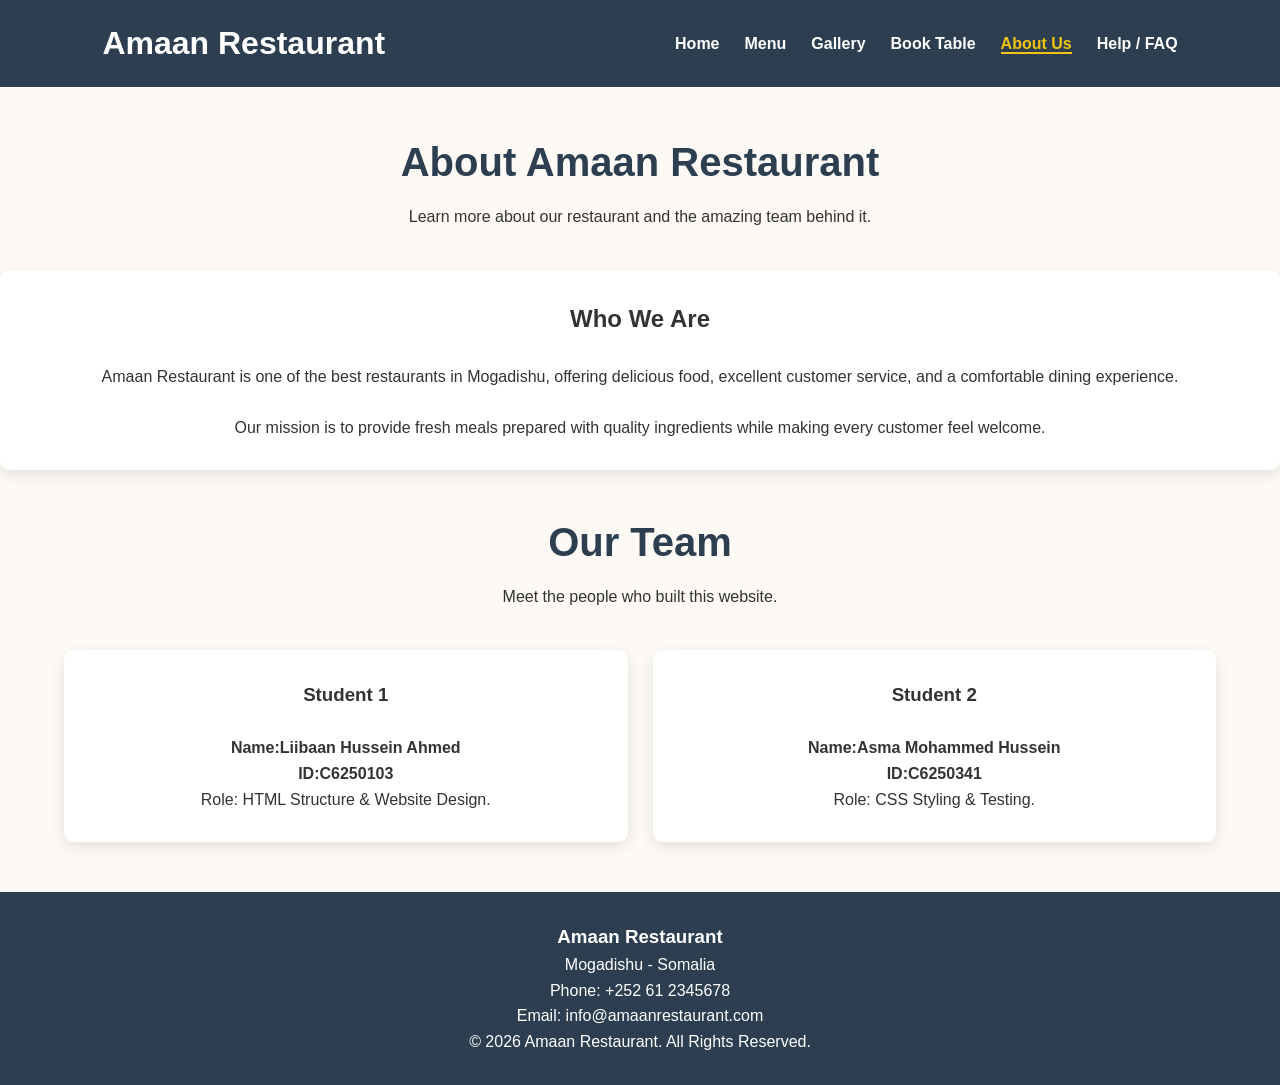
<file: about.html>
<!DOCTYPE html>
<html lang="en">

<head>
    <meta charset="UTF-8">
    <meta name="viewport" content="width=device-width, initial-scale=1.0">
    <title>About Us | Amaan Restaurant</title>
    <link rel="stylesheet" href="style.css">
</head>
<body>
    <!-- Header -->
    <header class="main-header">
        <div class="logo">
        <h1><a href="index.html">Amaan Restaurant</a></h1>
        </div>
        <nav class="navbar">

         <ul class="nav-links">
            <li><a href="index.html">Home</a></li>
            <li><a href="menu.html">Menu</a></li>
            <li><a href="gallery.html">Gallery</a></li>
            <li><a href="booking.html">Book Table</a></li>
            <li><a href="about.html" class="active">About Us</a></li>
            <li><a href="help.html">Help / FAQ</a></li>
         </ul>
        </nav>
    </header>
    <!-- Main -->
    <main>
        <div class="page-header">
            <h2>About Amaan Restaurant</h2>
            <p>Learn more about our restaurant and the amazing team behind it.</p>

        </div>
        <!-- About Restaurant -->
        <section class="about-container">
            <div class="team-card">
                <h2>Who We Are</h2>
                <br>
                <p>
                    Amaan Restaurant is one of the best restaurants in Mogadishu,
                    offering delicious food, excellent customer service, and a
                    comfortable dining experience.
                </p>
                <br>
                <p>
                    Our mission is to provide fresh meals prepared with quality
                    ingredients while making every customer feel welcome.
                </p>

            </div>

        </section>

        <!-- Team Members -->

        <section class="about-container">

            <div class="page-header">

                <h2>Our Team</h2>

                <p>Meet the people who built this website.</p>

            </div>

            <div class="team-grid">

                <div class="team-card">

                    <h3>Student 1</h3>
                    <br>
                    <p><strong>Name:Liibaan Hussein Ahmed</strong>
                    <br>
                    <p><strong>ID:C6250103</strong>
                    <br>
                    <p>Role: HTML Structure & Website Design.</p>
                </div>
                <div class="team-card">
                    <h3>Student 2</h3>
                    <br>
                    <p><strong>Name:Asma Mohammed Hussein</strong>
                    <br>
                    <p><strong>ID:C6250341</strong>
                    <br>
                    <p>Role: CSS Styling & Testing.</p>

                </div>

            </div>

        </section>

    </main>

    <!-- Footer -->

    <footer class="main-footer">
        <h3>Amaan Restaurant</h3>
        <p>Mogadishu - Somalia</p>
        <p>Phone: +252 61 2345678</p>
        <p>Email: info@amaanrestaurant.com</p>
        <p>&copy; 2026 Amaan Restaurant. All Rights Reserved.</p>
    </footer>

</body>

</html>
</file>
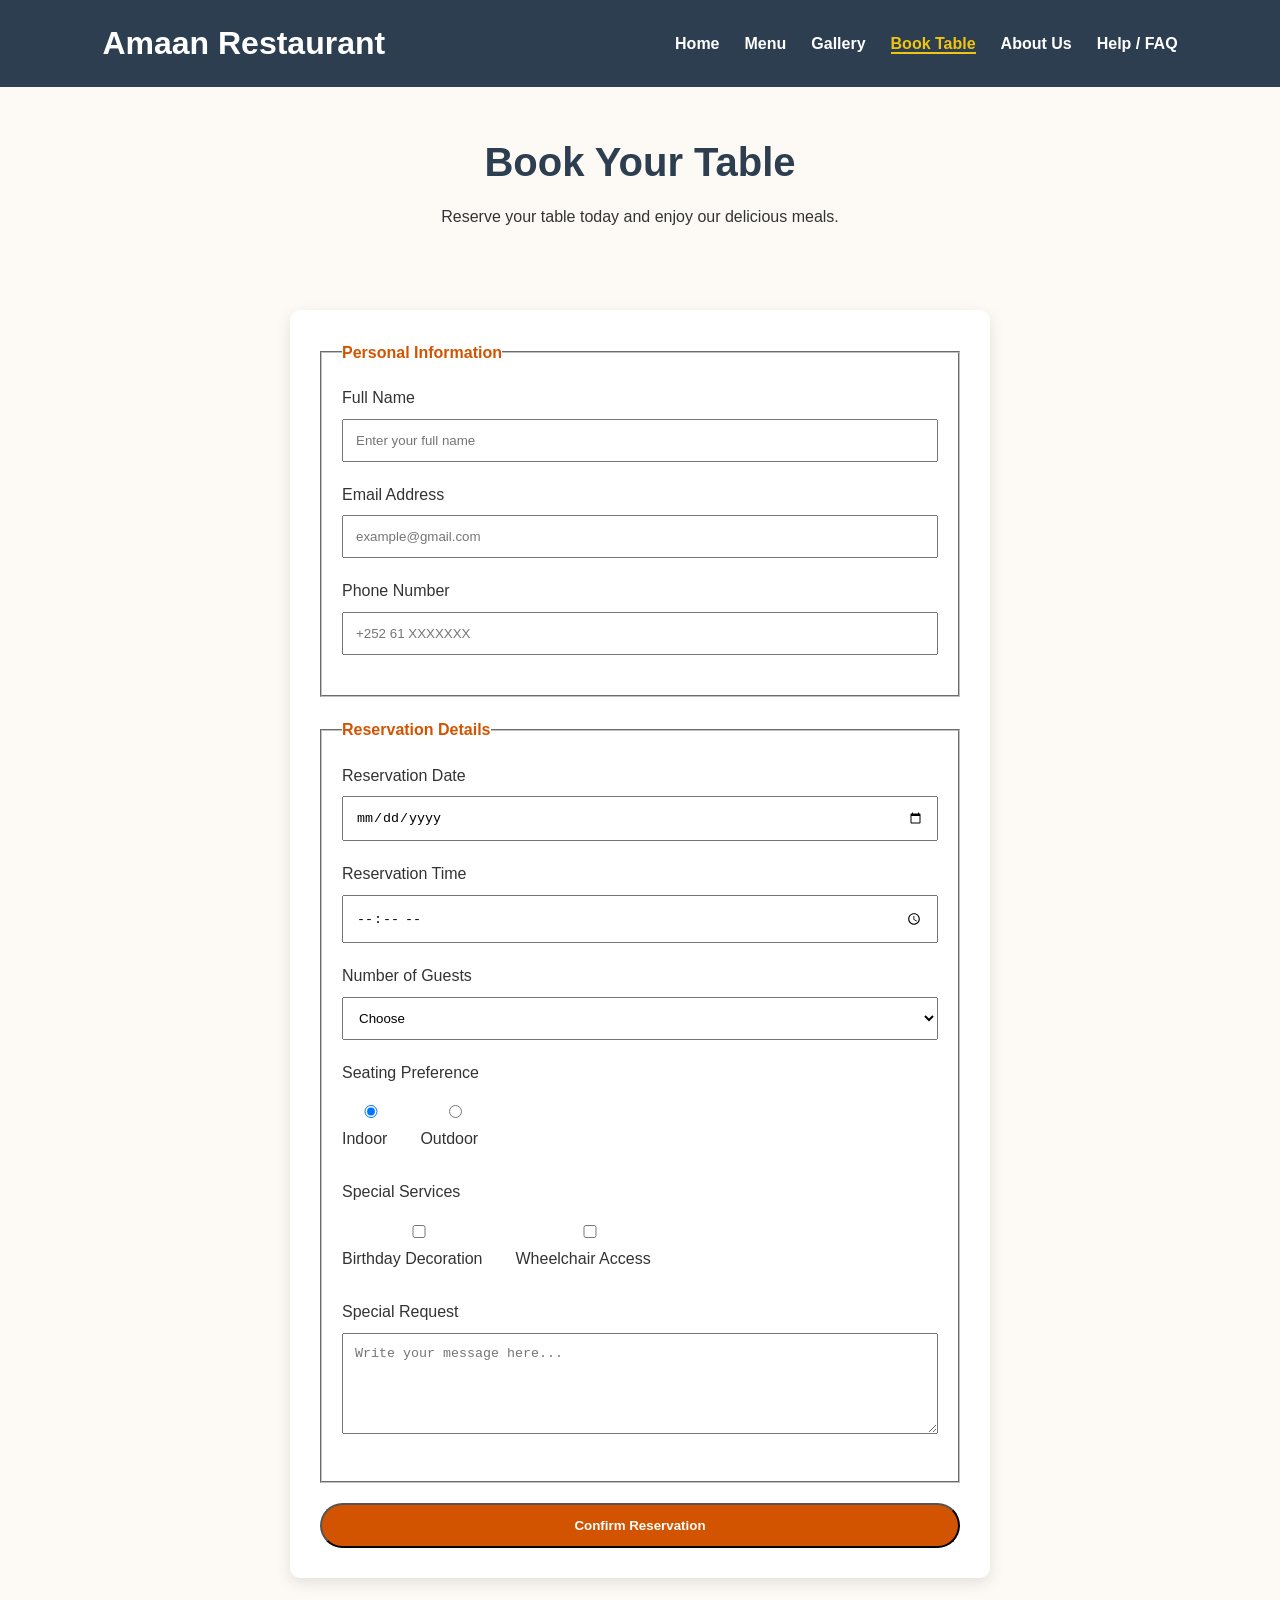
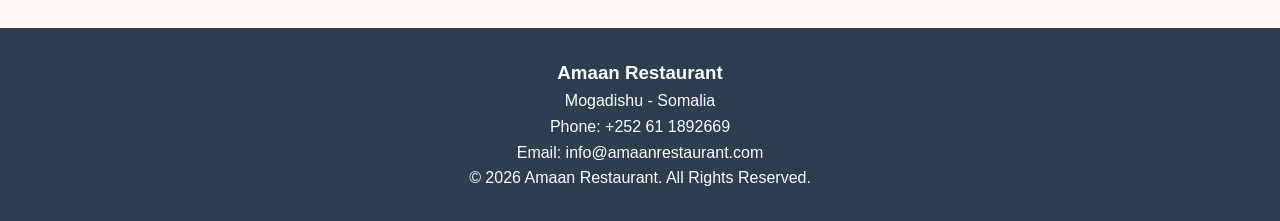
<file: booking.html>
<!DOCTYPE html>
<html lang="en">

<head>
    <meta charset="UTF-8">
    <meta name="viewport" content="width=device-width, initial-scale=1.0">
    <title>Book Table | Amaan Restaurant</title>
    <link rel="stylesheet" href="style.css">
</head>
<body>
    <!-- Header -->
    <header class="main-header">
        <div class="logo">
            <h1><a href="index.html">Amaan Restaurant</a></h1>
        </div>
        <nav class="navbar">
            <ul class="nav-links">
                <li><a href="index.html">Home</a></li>
                <li><a href="menu.html">Menu</a></li>
                <li><a href="gallery.html">Gallery</a></li>
                <li><a href="booking.html" class="active">Book Table</a></li>
                <li><a href="about.html">About Us</a></li>
                <li><a href="help.html">Help / FAQ</a></li>
            </ul>
        </nav>
    </header>
    <!-- Main -->
    <main>
        <div class="page-header">
            <h2>Book Your Table</h2>
            <p>Reserve your table today and enjoy our delicious meals.</p>
        </div>
   <div class="form-container">
<form action="#" method="post">
    <fieldset>
      <legend>Personal Information</legend>
        <div class="form-group">
         <label for="name">Full Name</label>
     <input type="text"id="name"name="name"placeholder="Enter your full name"required>
        </div>
        <div class="form-group">
    <label for="email">Email Address</label>
     <input type="email"id="email" name="email" placeholder="example@gmail.com"required>
     </div>
   <div class="form-group">
    <label for="phone">Phone Number</label>
    <input type="tel"id="phone"name="phone"placeholder="+252 61 XXXXXXX"required>

    </div>
   </fieldset>
   <fieldset>
     <legend>Reservation Details</legend>
      <div class="form-group">
      <label for="date">Reservation Date</label>
        <input type="date"id="date"name="date"required>
       </div>
       <div class="form-group">
    <label for="time">Reservation Time</label>
       <input type="time"id="time"name="time"required>
     </div>
      <div class="form-group">
     <label for="guests">Number of Guests</label>
        <select id="guests"name="guests"required>
        <option value="">Choose</option>

            <option>1 Person</option>
            <option>2 People</option>
            <option>3 People</option>
            <option>4 People</option>
            <option>5 People</option>
            <option>6+ People</option>
        </select>
        </div>
        <div class="form-group">
    <label>Seating Preference</label>
        <div class="options">
    <label>
        <input type="radio"name="seat"checked>Indoor
    </label>
    <label>
       <input type="radio"name="seat">Outdoor
    </label>
     </div>
     </div>

     <div class="form-group">

    <label>Special Services</label>

     <div class="options">

    <label>
      <input type="checkbox">Birthday Decoration

    </label>
    <label>
       <input type="checkbox">Wheelchair Access
    </label>
     </div>
     </div>
     <div class="form-group">
     <label for="message">Special Request</label>

      <textarea id="message"rows="5"placeholder="Write your message here..."></textarea>
     </div>
    </fieldset>
    <button class="btn btn-primary" style="width:100%;">Confirm Reservation</button>
 </form>
    </div>
    </main>
    <!-- Footer -->
    <footer class="main-footer">
        <h3>Amaan Restaurant</h3>
        <p>Mogadishu - Somalia</p>
        <p>Phone: +252 61 1892669</p>
        <p>Email: info@amaanrestaurant.com</p>
        <p>&copy; 2026 Amaan Restaurant. All Rights Reserved.</p>
    </footer>
</body>
</html>
</file>
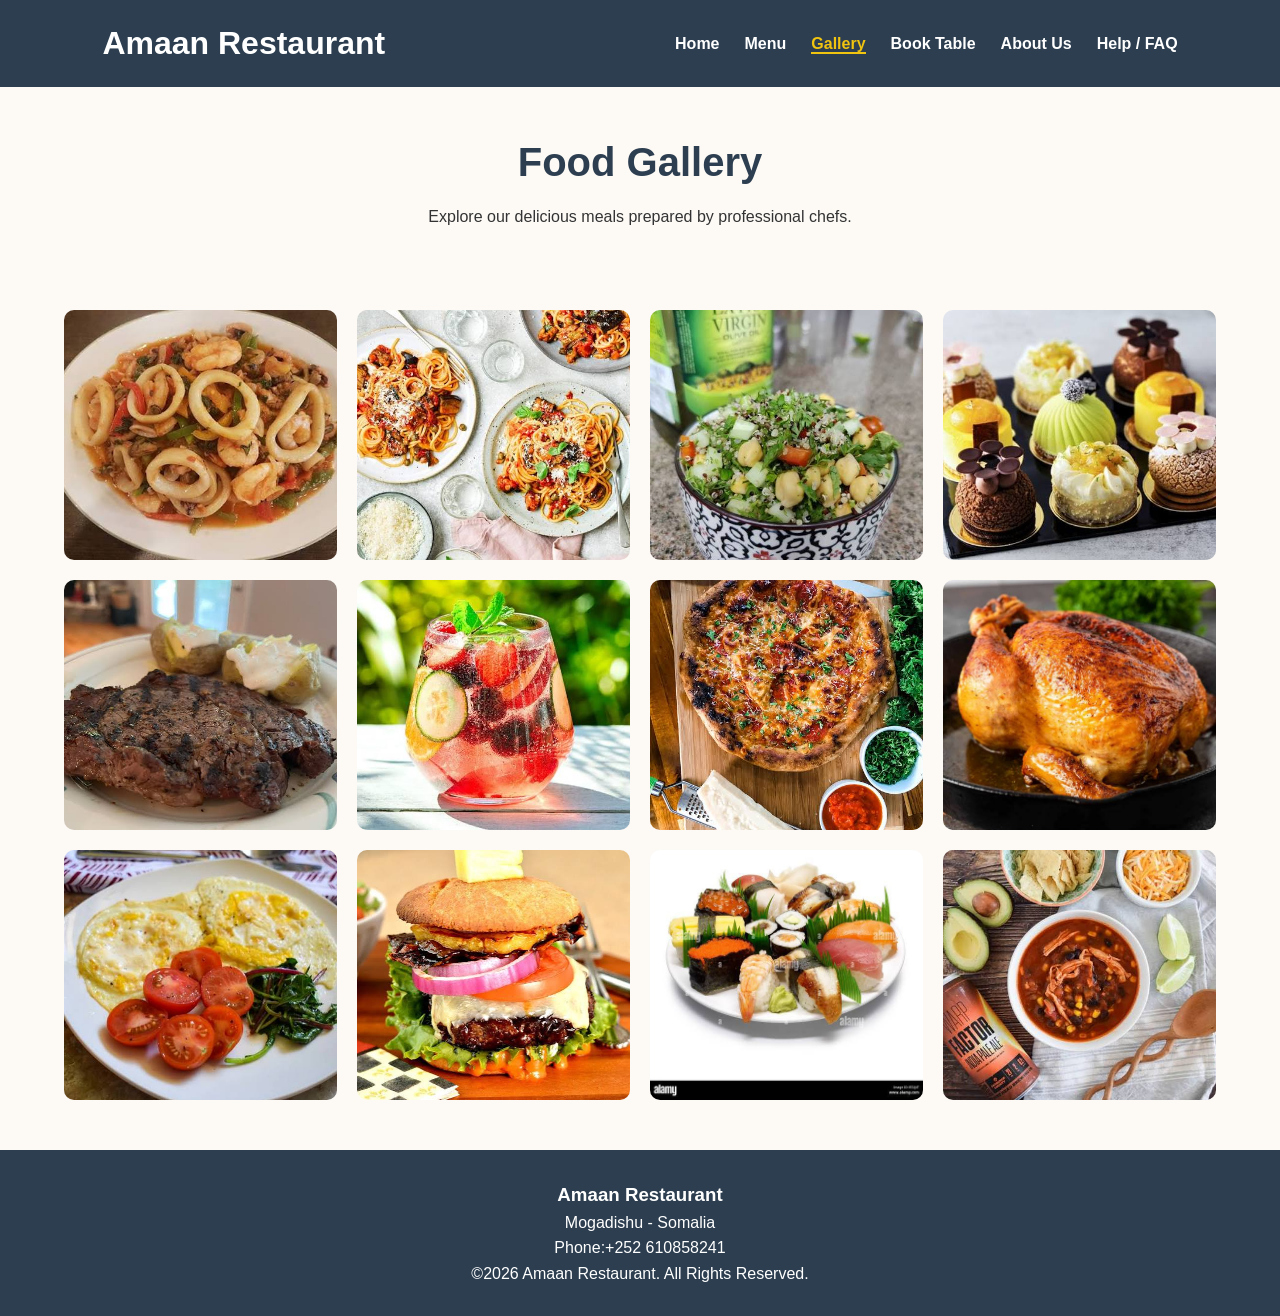
<file: gallery.html>
<!DOCTYPE html>
<html lang="en">

<head>
    <meta charset="UTF-8">
    <meta name="viewport" content="width=device-width, initial-scale=1.0">
    <title>Gallery | Amaan Restaurant</title>
    <link rel="stylesheet" href="style.css">
</head>

<body>

    <!-- Header -->

    <header class="main-header">

        <div class="logo">
            <h1><a href="index.html">Amaan Restaurant</a></h1>
        </div>

        <nav class="navbar">

            <ul class="nav-links">

                <li><a href="index.html">Home</a></li>

                <li><a href="menu.html">Menu</a></li>

                <li><a href="gallery.html" class="active">Gallery</a></li>

                <li><a href="booking.html">Book Table</a></li>

                <li><a href="about.html">About Us</a></li>

                <li><a href="help.html">Help / FAQ</a></li>

            </ul>

        </nav>

    </header>

    <!-- Main -->

    <main>

        <div class="page-header">

            <h2>Food Gallery</h2>

            <p>Explore our delicious meals prepared by professional chefs.</p>

        </div>
        <section class="gallery-container">

            <div class="gallery-item">
                <img src="image/food1.jpg" alt="Food 1">
                <div class="gallery-overlay">Chicken Burger</div>
            </div>

            <div class="gallery-item">
                <img src="image/food2.jpg" alt="Food 2">
                <div class="gallery-overlay">Italian Pizza</div>
            </div>

            <div class="gallery-item">
                <img src="image/food3.jpg" alt="Food 3">
                <div class="gallery-overlay">Seafood Pasta</div>
            </div>

            <div class="gallery-item">
                <img src="image/food4.jpg" alt="Food 4">
                <div class="gallery-overlay">Fresh Salad</div>
            </div>

            <div class="gallery-item">
                <img src="image/food5.jpg" alt="Food 5">
                <div class="gallery-overlay">Chicken Steak</div>
            </div>

            <div class="gallery-item">
                <img src="image/food6.jpg" alt="Food 6">
                <div class="gallery-overlay">Fresh Juice</div>
            </div>

            <div class="gallery-item">
                <img src="image/food7.jpg" alt="Food 7">
                <div class="gallery-overlay">Grilled Fish</div>
            </div>

            <div class="gallery-item">
                <img src="image/food8.jpg" alt="Food 8">
                <div class="gallery-overlay">French Fries</div>
            </div>

            <div class="gallery-item">
                <img src="image/food9.jpg" alt="Food 9">
                <div class="gallery-overlay">Breakfast</div>
            </div>

            <div class="gallery-item">
                <img src="image/food10.jpg" alt="Food 10">
                <div class="gallery-overlay">Cheese Burger</div>
            </div>

            <div class="gallery-item">
                <img src="image/food11.jpg" alt="Food 11">
                <div class="gallery-overlay">Sushi</div>
            </div>

            <div class="gallery-item">
                <img src="image/food12.jpg" alt="Food 12">
                <div class="gallery-overlay">Dessert</div>
            </div>

        </section>

    </main>

    <!-- Footer -->

    <footer class="main-footer">
        <h3>Amaan Restaurant</h3>
        <p>Mogadishu - Somalia</p>
        <p>Phone:+252 610858241</p>
        <p>&copy;2026 Amaan Restaurant. All Rights Reserved.</p>

    </footer>

</body>
</html>
</file>
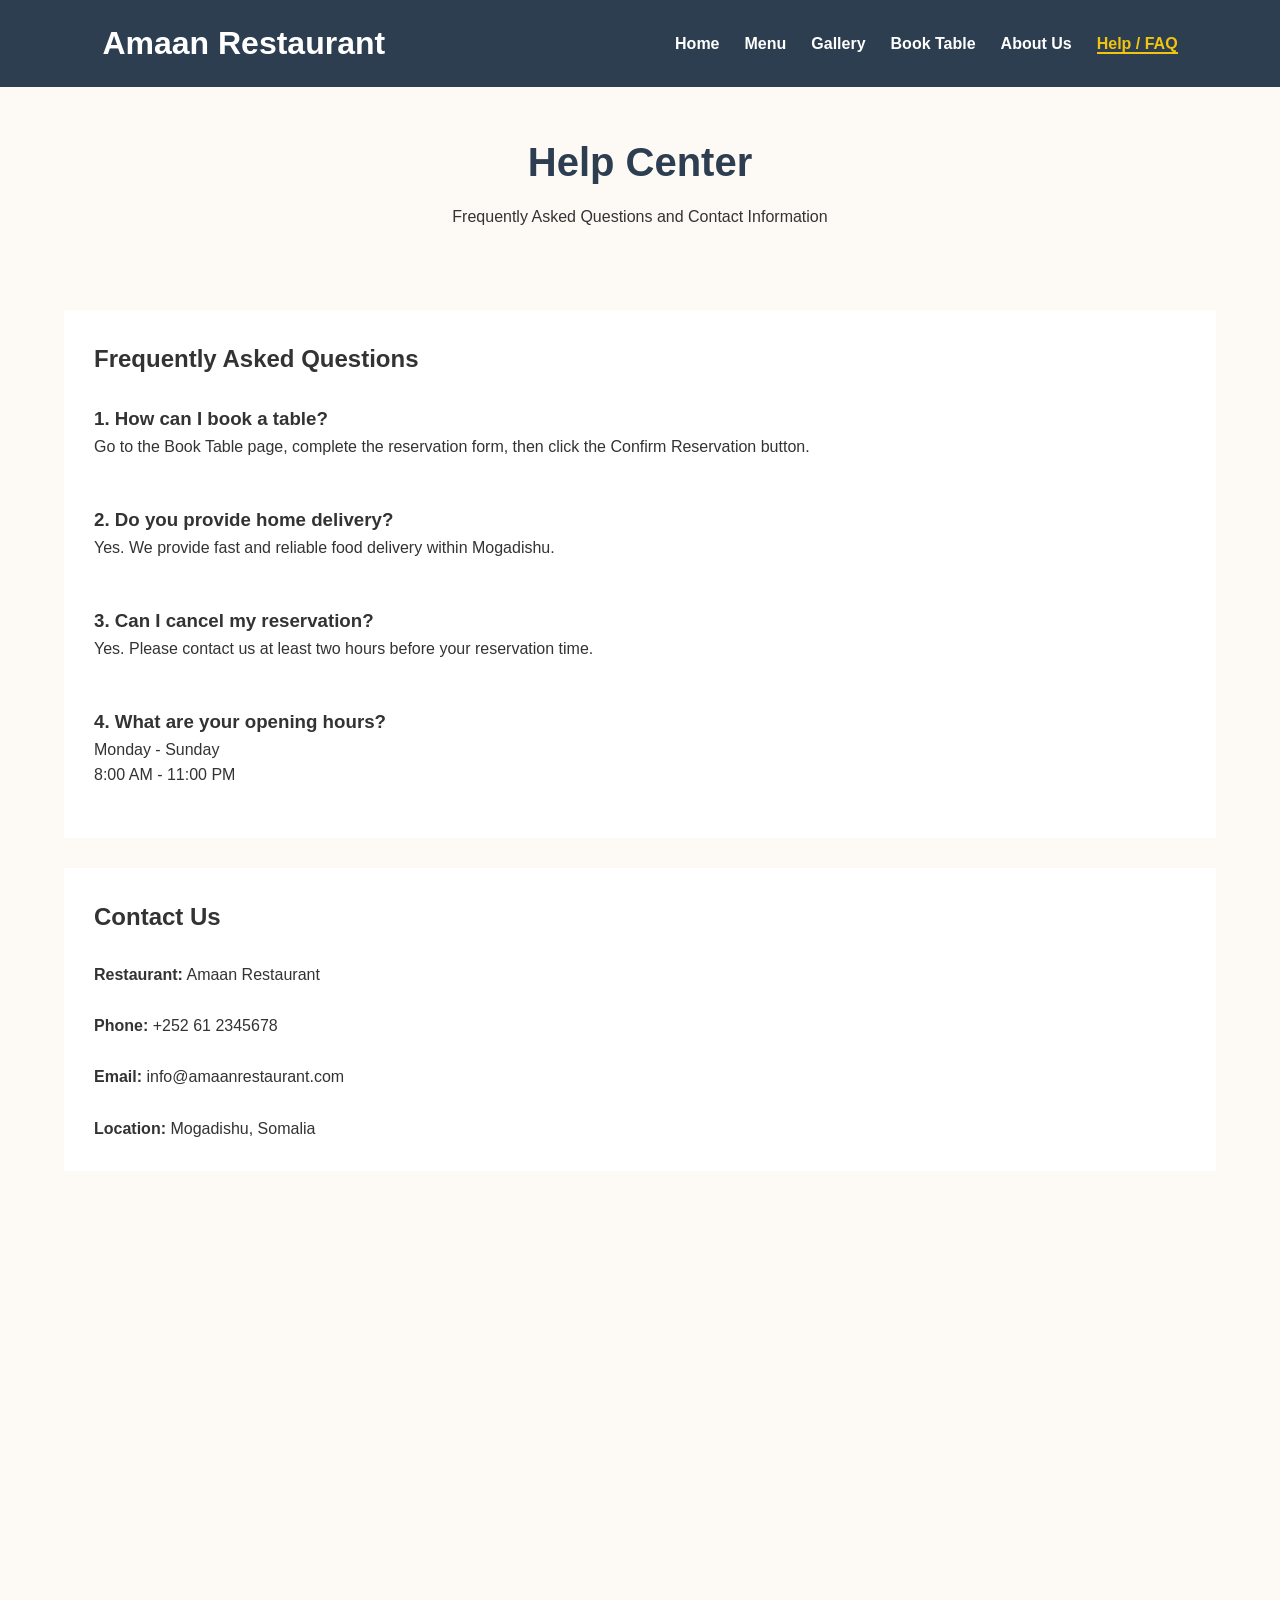
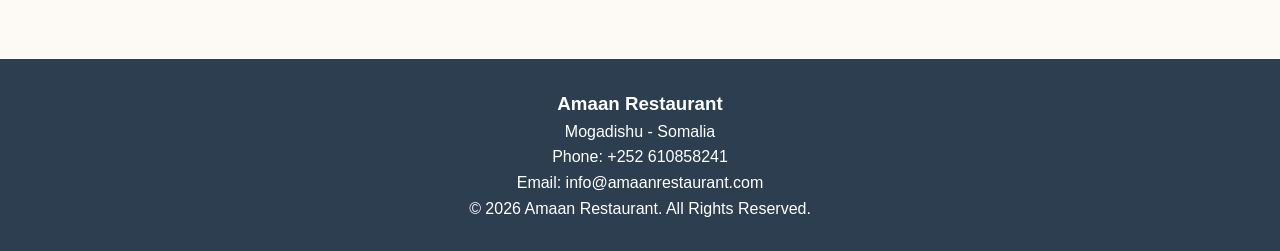
<file: help.html>
<!DOCTYPE html>
<html lang="en">
<head>
    <meta charset="UTF-8">
    <meta name="viewport" content="width=device-width, initial-scale=1.0">
    <title>Help | Amaan Restaurant</title>
    <link rel="stylesheet" href="style.css">

</head>
<body>

    <!-- Header -->
    <header class="main-header">
        <div class="logo">
            <h1><a href="index.html">Amaan Restaurant</a></h1>
        </div>
        <nav class="navbar">
            <ul class="nav-links">
                <li><a href="index.html">Home</a></li>
                <li><a href="menu.html">Menu</a></li>
                <li><a href="gallery.html">Gallery</a></li>
                <li><a href="booking.html">Book Table</a></li>
                <li><a href="about.html">About Us</a></li>
                <li><a href="help.html" class="active">Help / FAQ</a></li>
            </ul>
        </nav>
    </header>

    <!-- Main -->

    <main>
        <div class="page-header">
            <h2>Help Center</h2>
            <p>Frequently Asked Questions and Contact Information</p>

        </div>
        <div class="help-container">

            <!-- FAQ -->
            <section class="faq-section">
                <h2>Frequently Asked Questions</h2>
                <br>
                <div class="faq-item">
                    <h3>1. How can I book a table?</h3>
                    <p>
                        Go to the Book Table page, complete the reservation form,
                        then click the Confirm Reservation button.
                    </p>
                </div>
                <br>

                <div class="faq-item">
                    <h3>2. Do you provide home delivery?</h3>
                    <p>
                        Yes. We provide fast and reliable food delivery within
                        Mogadishu.
                    </p>
                </div>

                <br>
                <div class="faq-item">

                    <h3>3. Can I cancel my reservation?</h3>
                    <p>
                        Yes. Please contact us at least two hours before your
                        reservation time.
                    </p>
                </div>
                <br>
                <div class="faq-item">
                    <h3>4. What are your opening hours?</h3>
                    <p>
                        Monday - Sunday
                        <br>
                        8:00 AM - 11:00 PM
                    </p>
                </div>
            </section>

            <!-- Contact -->

            <section class="faq-section">
                <h2>Contact Us</h2>
                <br>
                <p><strong>Restaurant:</strong> Amaan Restaurant</p>
                <br>
                <p><strong>Phone:</strong> +252 61 2345678</p>
                <br>
                <p><strong>Email:</strong> info@amaanrestaurant.com</p>
                <br>
                <p><strong>Location:</strong> Mogadishu, Somalia</p>
            </section>
            <!-- Google Map -->
            <section class="map-container">

                <iframe
                    src="https://maps.google.com/maps?q=Mogadishu,Somalia&t=&z=13&ie=UTF8&iwloc=&output=embed"

                    width="100%"
                    height="400"
                    style="border:0;"
                    loading="lazy"
                    allowfullscreen>
                </iframe>

            </section>
        </div>

    </main>

    <!-- Footer -->

    <footer class="main-footer">
        <h3>Amaan Restaurant</h3>
        <p>Mogadishu - Somalia</p>
        <p>Phone: +252 610858241</p>
        <p>Email: info@amaanrestaurant.com</p>
        <p>&copy; 2026 Amaan Restaurant. All Rights Reserved.</p>

    </footer>
</body>
</html>
</file>
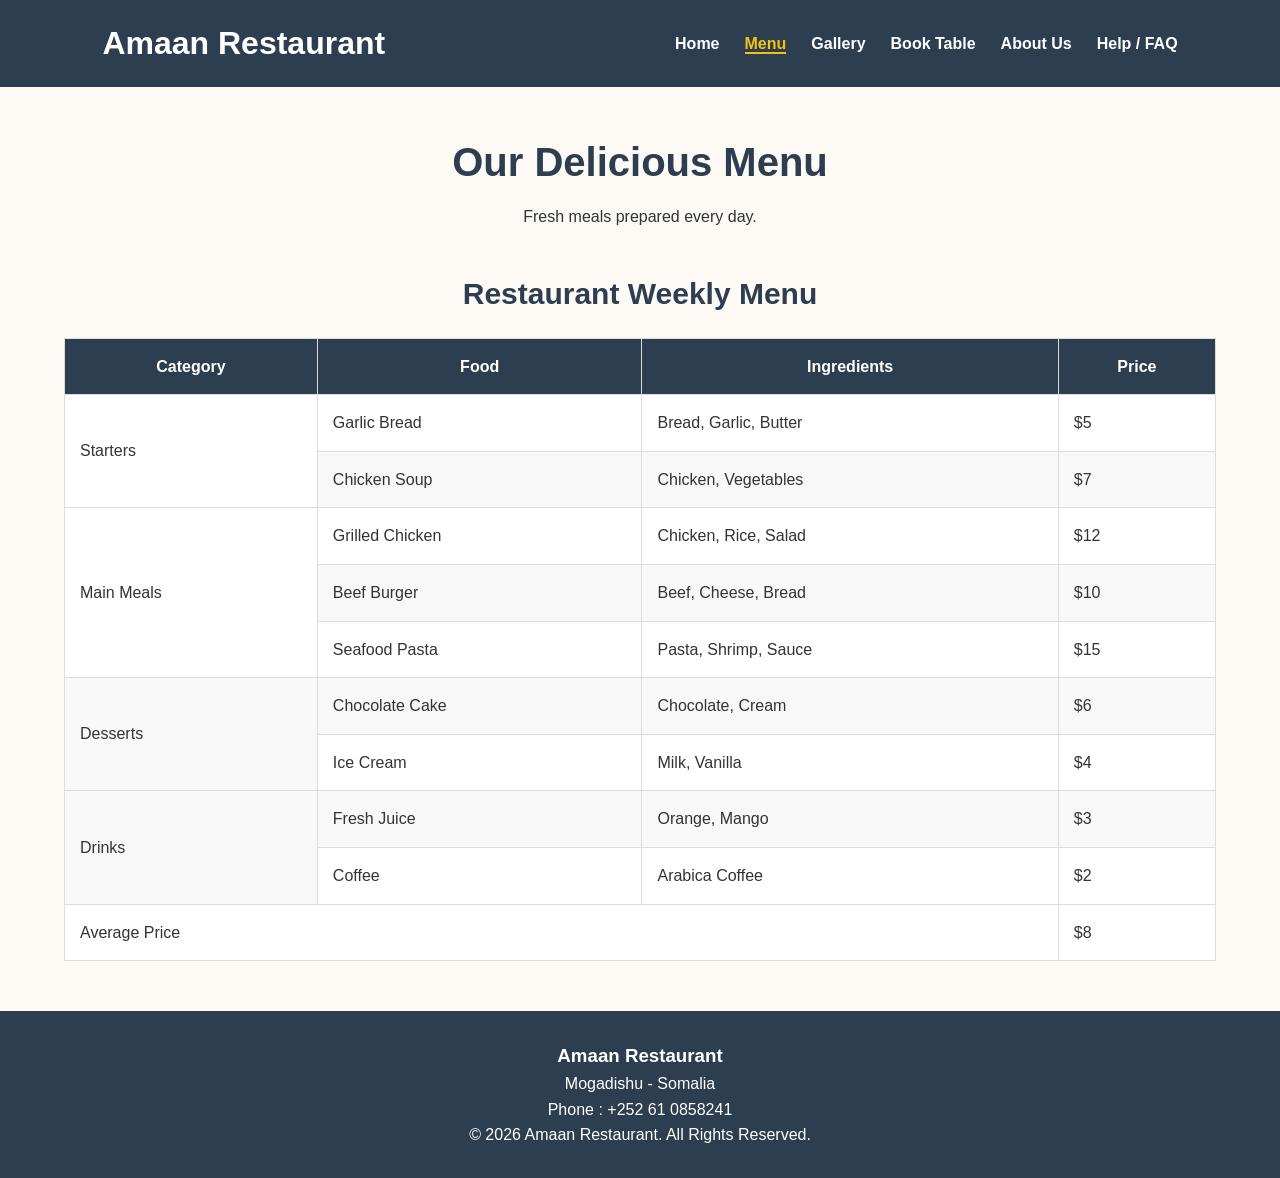
<file: menu.html>
<!DOCTYPE html>
<html lang="en">

<head>
    <meta charset="UTF-8">
    <meta name="viewport" content="width=device-width, initial-scale=1.0">
    <title>Menu | Amaan Restaurant</title>
    <link rel="stylesheet" href="style.css">
</head>
<body>
    <!-- Header -->
    <header class="main-header">
        <div class="logo">
            <h1><a href="index.html">Amaan Restaurant</a></h1>
        </div>
        <nav class="navbar">

            <ul class="nav-links">
                <li><a href="index.html">Home</a></li>
                <li><a href="menu.html" class="active">Menu</a></li>
                <li><a href="gallery.html">Gallery</a></li>
                <li><a href="booking.html">Book Table</a></li>
                <li><a href="about.html">About Us</a></li>
                <li><a href="help.html">Help / FAQ</a></li>

            </ul>

        </nav>
    </header>

    <!-- Main -->

    <main>

        <div class="page-header">

            <h2>Our Delicious Menu</h2>

            <p>Fresh meals prepared every day.</p>

        </div>

        <div class="table-container">

            <table>

                <caption>Restaurant Weekly Menu</caption>

                <thead>

                    <tr>

                        <th>Category</th>

                        <th>Food</th>

                        <th>Ingredients</th>

                        <th>Price</th>

                    </tr>

                </thead>

                <tbody>

                    <tr>

                        <td rowspan="2">Starters</td>

                        <td>Garlic Bread</td>

                        <td>Bread, Garlic, Butter</td>

                        <td>$5</td>

                    </tr>

                    <tr>

                        <td>Chicken Soup</td>

                        <td>Chicken, Vegetables</td>

                        <td>$7</td>

                    </tr>

                    <tr>

                        <td rowspan="3">Main Meals</td>

                        <td>Grilled Chicken</td>

                        <td>Chicken, Rice, Salad</td>

                        <td>$12</td>

                    </tr>

                    <tr>

                        <td>Beef Burger</td>

                        <td>Beef, Cheese, Bread</td>

                        <td>$10</td>

                    </tr>

                    <tr>

                        <td>Seafood Pasta</td>

                        <td>Pasta, Shrimp, Sauce</td>

                        <td>$15</td>

                    </tr>

                    <tr>

                        <td rowspan="2">Desserts</td>

                        <td>Chocolate Cake</td>

                        <td>Chocolate, Cream</td>

                        <td>$6</td>

                    </tr>

                    <tr>

                        <td>Ice Cream</td>

                        <td>Milk, Vanilla</td>

                        <td>$4</td>

                    </tr>

                    <tr>

                        <td rowspan="2">Drinks</td>

                        <td>Fresh Juice</td>

                        <td>Orange, Mango</td>

                        <td>$3</td>

                    </tr>

                    <tr>

                        <td>Coffee</td>

                        <td>Arabica Coffee</td>

                        <td>$2</td>

                    </tr>

                </tbody>

                <tfoot>

                    <tr>

                        <td colspan="3">Average Price</td>

                        <td>$8</td>

                    </tr>

                </tfoot>

            </table>

        </div>

    </main>

    <!-- Footer -->

    <footer class="main-footer">
        <h3>Amaan Restaurant</h3>
        <p>Mogadishu - Somalia</p>
        <p>Phone : +252 61 0858241</p>
        <p>&copy; 2026 Amaan Restaurant. All Rights Reserved.</p>

    </footer>
</body>
</html>
</file>
<file: style.css>
/* ==========================
   1. ROOT COLORS
========================== */
:root{
    --primary:#d35400;
    --secondary:#2c3e50;
    --light:#fdfaf6;
    --white:#ffffff;
    --dark:#333333;
    --gold:#f1c40f;
}
/* ==========================
   2. RESET
========================== */
*{
    margin:0;
    padding:0;
    box-sizing:border-box;
}

body{
    font-family:Arial, Helvetica, sans-serif;
    background:var(--light);
    color:var(--dark);
    line-height:1.6;
}

a{
    text-decoration:none;
    color:inherit;
}

img{
    width:100%;
    display:block;
}

/* ==========================
   3. HEADER
========================== */

.main-header{
    background:var(--secondary);
    display:flex;
    justify-content:space-between;
    align-items:center;
    padding:18px 8%;
    position:fixed;
    top:0;
    width:100%;
    z-index:1000;
}

.logo h1 a{
    color:white;
}

.nav-links{
    display:flex;
    list-style:none;
    gap:25px;
}

.nav-links a{
    color:white;
    font-weight:bold;
    transition:.3s;
}

.nav-links a:hover,
.nav-links .active{
    color:var(--gold);
    border-bottom:2px solid var(--gold);
}

main{
    margin-top:90px;
}

/* ==========================
   4. HERO SECTION
========================== */

.hero-section{
    background:
    linear-gradient(rgba(0,0,0,.5),rgba(0,0,0,.5)),
    url("image/hero.jpg");
    background-size:cover;
    background-position:center;
    height:85vh;

    display:flex;
    justify-content:center;
    align-items:center;
    text-align:center;
}

.hero-content{
    color:white;
}

.hero-content h2{
    font-size:55px;
    margin-bottom:20px;
}

.hero-content p{
    font-size:20px;
    margin-bottom:30px;
}

/* ==========================
   5. BUTTONS
========================== */

.btn{
    display:inline-block;
    padding:13px 30px;
    border-radius:30px;
    font-weight:bold;
    transition:.3s;
}

.btn-primary{
    background:var(--primary);
    color:white;
}

.btn-primary:hover{
    background:#b94800;
}

.btn-secondary{
    border:2px solid white;
    color:white;
    margin-left:10px;
}

.btn-secondary:hover{
    background:white;
    color:var(--secondary);
}

/* ==========================
   6. PAGE HEADER
========================== */

.page-header{
    text-align:center;
    padding:40px 20px;
}

.page-header h2{
    font-size:40px;
    color:var(--secondary);
    margin-bottom:10px;
}

/* ==========================
   7. FEATURES
========================== */

.features-container{
    width:90%;
    margin:auto;

    display:flex;
    gap:25px;
    flex-wrap:wrap;
    justify-content:center;

    padding-bottom:60px;
}

.feature-card{
    background:white;
    width:300px;
    text-align:center;
    padding:30px;
    border-radius:10px;
    box-shadow:0 5px 15px rgba(0,0,0,.1);
    transition:.3s;
}

.feature-card:hover{
    transform:translateY(-8px);
}

.feature-icon{
    font-size:60px;
    margin-bottom:20px;
}

/* ==========================
   8. MENU TABLE
========================== */

.table-container{
    width:90%;
    margin:auto;
    margin-bottom:50px;
    overflow:auto;
}

table{
    width:100%;
    border-collapse:collapse;
    background:white;
}

caption{
    font-size:30px;
    margin-bottom:20px;
    color:var(--secondary);
    font-weight:bold;
}

th{
    background:var(--secondary);
    color:white;
}

th,
td{
    padding:15px;
    border:1px solid #ddd;
}

tr:nth-child(even){
    background:#f8f8f8;
}

tr:hover{
    background:#ffe8d6;
}

/* ==========================
   9. GALLERY
========================== */

.gallery-container{
    width:90%;
    margin:40px auto;

    display:grid;
    grid-template-columns:repeat(auto-fit,minmax(250px,1fr));
    gap:20px;
}

.gallery-item{
    position:relative;
    overflow:hidden;
    border-radius:10px;
}

.gallery-item img{
    height:250px;
    object-fit:cover;
    transition:.5s;
}

.gallery-item:hover img{
    transform:scale(1.1);
}

.gallery-overlay{
    position:absolute;
    inset:0;
    background:rgba(0,0,0,.6);

    display:flex;
    justify-content:center;
    align-items:center;

    color:white;
    font-size:22px;

    opacity:0;
    transition:.4s;
}

.gallery-item:hover .gallery-overlay{
    opacity:1;
}

/* ==========================
   10. FORM
========================== */

.form-container{
    width:90%;
    max-width:700px;
    margin:40px auto;
    background:white;
    padding:30px;
    border-radius:10px;
    box-shadow:0 5px 15px rgba(0,0,0,.1);
}

fieldset{
    padding:20px;
    margin-bottom:20px;
}

legend{
    font-weight:bold;
    color:var(--primary);
}

.form-group{
    margin-bottom:20px;
}

.form-group label{
    display:block;
    margin-bottom:8px;
}

.form-group input,
.form-group textarea,
.form-group select{
    width:100%;
    padding:12px;
}

.options{
    display:flex;
    gap:20px;
    margin:15px 0;
}

/* ==========================
   11. ABOUT
========================== */

.team-grid{
    width:90%;
    margin:auto;

    display:grid;
    grid-template-columns:repeat(auto-fit,minmax(300px,1fr));
    gap:25px;
}

.team-card{
    background:white;
    padding:30px;
    text-align:center;
    border-radius:10px;
    box-shadow:0 5px 15px rgba(0,0,0,.1);
}

.team-card:hover{
    transform:translateY(-5px);
}

/* ==========================
   12. HELP
========================== */

.help-container{
    width:90%;
    margin:40px auto;
}

.faq-section{
    background:white;
    padding:30px;
    margin-bottom:30px;
}

.faq-item{
    margin-bottom:20px;
}

/* ==========================
   13. MAP
==========================*/

.map-container iframe{
    border-radius:10px;
}

/* ==========================
   14. FOOTER
========================== */

.main-footer{
    background:var(--secondary);
    color:white;
    text-align:center;
    padding:30px;
    margin-top:50px;
}

/* ==========================
   15. MOBILE
========================== */

@media(max-width:768px){

.main-header{
    flex-direction:column;
}

.nav-links{
    flex-wrap:wrap;
    justify-content:center;
    margin-top:15px;
}

main{
    margin-top:150px;
}

.hero-content h2{
    font-size:35px;
}

.hero-content p{
    font-size:18px;
}

.features-container{
    flex-direction:column;
    align-items:center;
}

}
</file>
